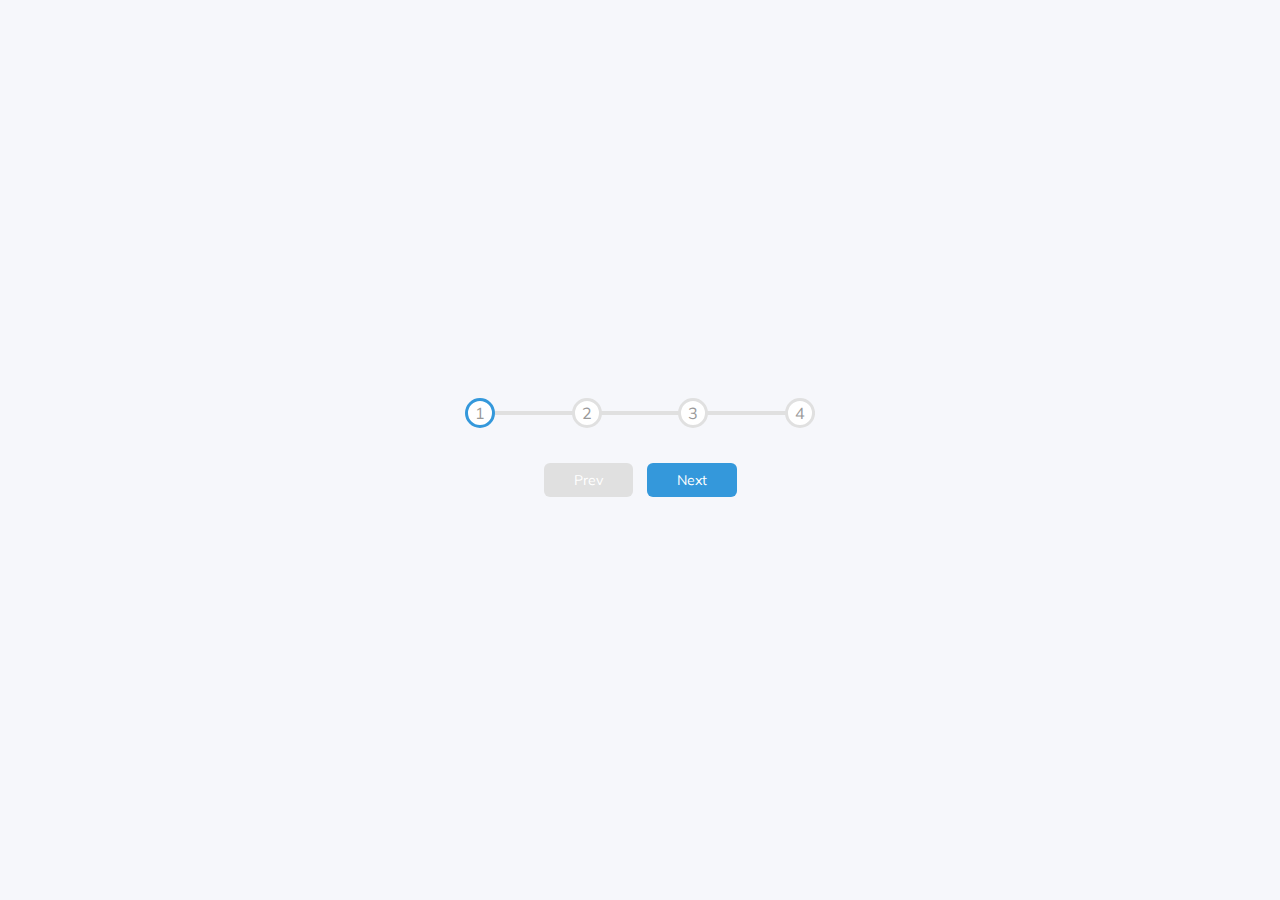
<file: Day 02_Progress Steps/index.html>
<!DOCTYPE html>
<html lang="en">
  <head>
    <meta charset="UTF-8" />
    <meta name="viewport" content="width=device-width, initial-scale=1.0" />
    <!-- <link rel="stylesheet" href="https://cdnjs.cloudflare.com/ajax/libs/font-awesome/6.4.2/css/all.min.css" integrity="sha512-z3gLpd7yknf1YoNbCzqRKc4qyor8gaKU1qmn+CShxbuBusANI9QpRohGBreCFkKxLhei6S9CQXFEbbKuqLg0DA==" crossorigin="anonymous" referrerpolicy="no-referrer" /> -->
    <link rel="stylesheet" href="styles.css" />
    <title>Progress Steps</title>
  </head>
  <body>
    <div class="container">
      <div class="progress-container">
        <div class="progress" id="progress"></div>
        <div class="circle active">1</div>
        <div class="circle">2</div>
        <div class="circle">3</div>
        <div class="circle">4</div>
      </div>

      <button class="btn" id="prev" disabled>Prev</button>
      <button class="btn" id="next">Next</button>
    </div>

    <script src="script.js"></script>
  </body>
</html>
</file>
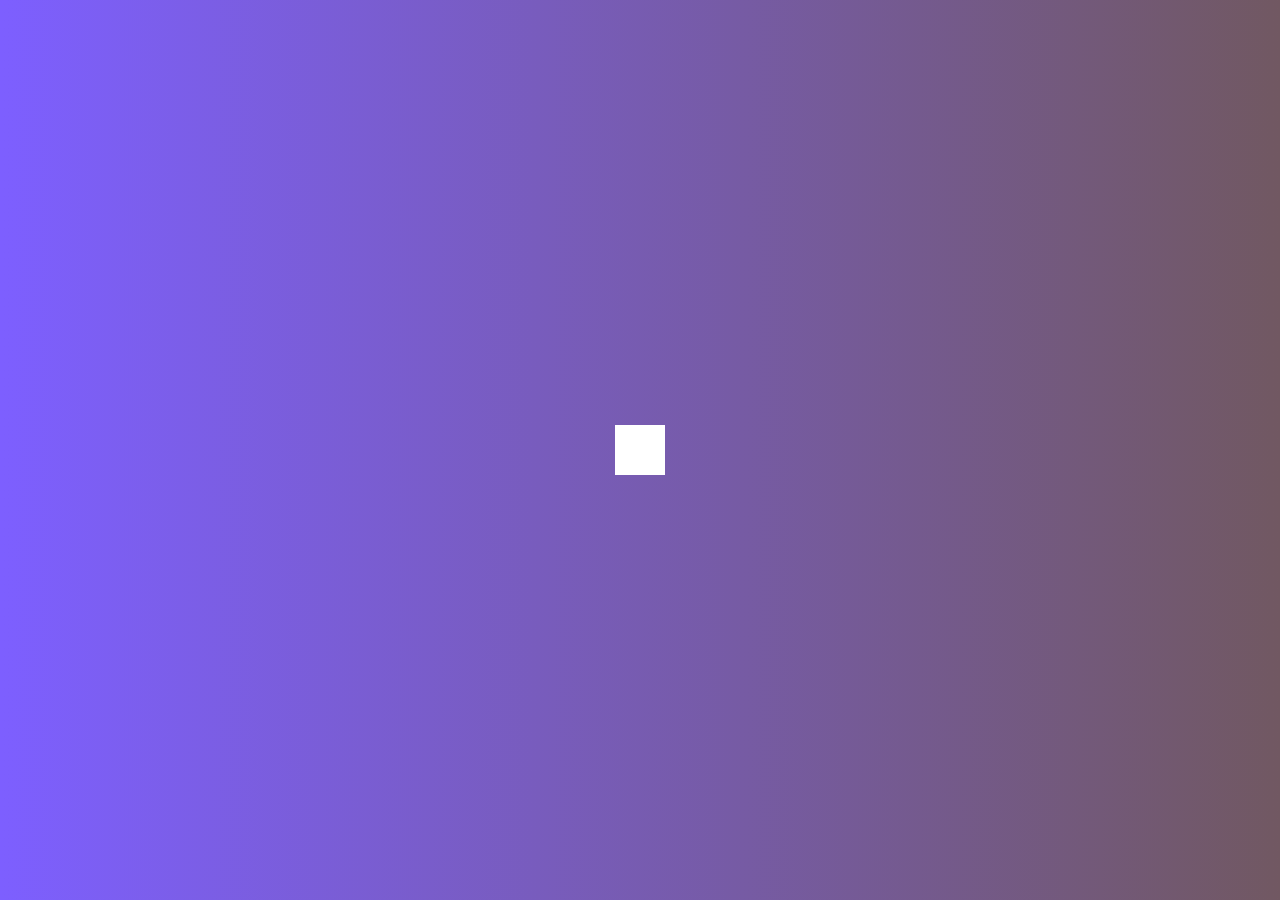
<file: Day 04_Hidden Search Widget/index.html>
<!DOCTYPE html>
<html lang="en">
<head>
    <meta charset="UTF-8">
    <meta name="viewport" content="width=device-width, initial-scale=1.0">
    <link rel="stylesheet" href="https://cdnjs.cloudflare.com/ajax/libs/font-awesome/6.4.2/css/all.min.css" integrity="sha512-z3gLpd7yknf1YoNbCzqRKc4qyor8gaKU1qmn+CShxbuBusANI9QpRohGBreCFkKxLhei6S9CQXFEbbKuqLg0DA==" crossorigin="anonymous" referrerpolicy="no-referrer" />
    <link rel="stylesheet" href="styles.css">
    <title>Hidden Search Widget</title>
</head>
<body>
    <div class="search">
        <input type="text" class="input" placeholder="Search...">
        <button class="btn"><i class="fas fa-search"></i></button>
    </div>






    <script src="script.js"></script>
</body>
</html>
</file>
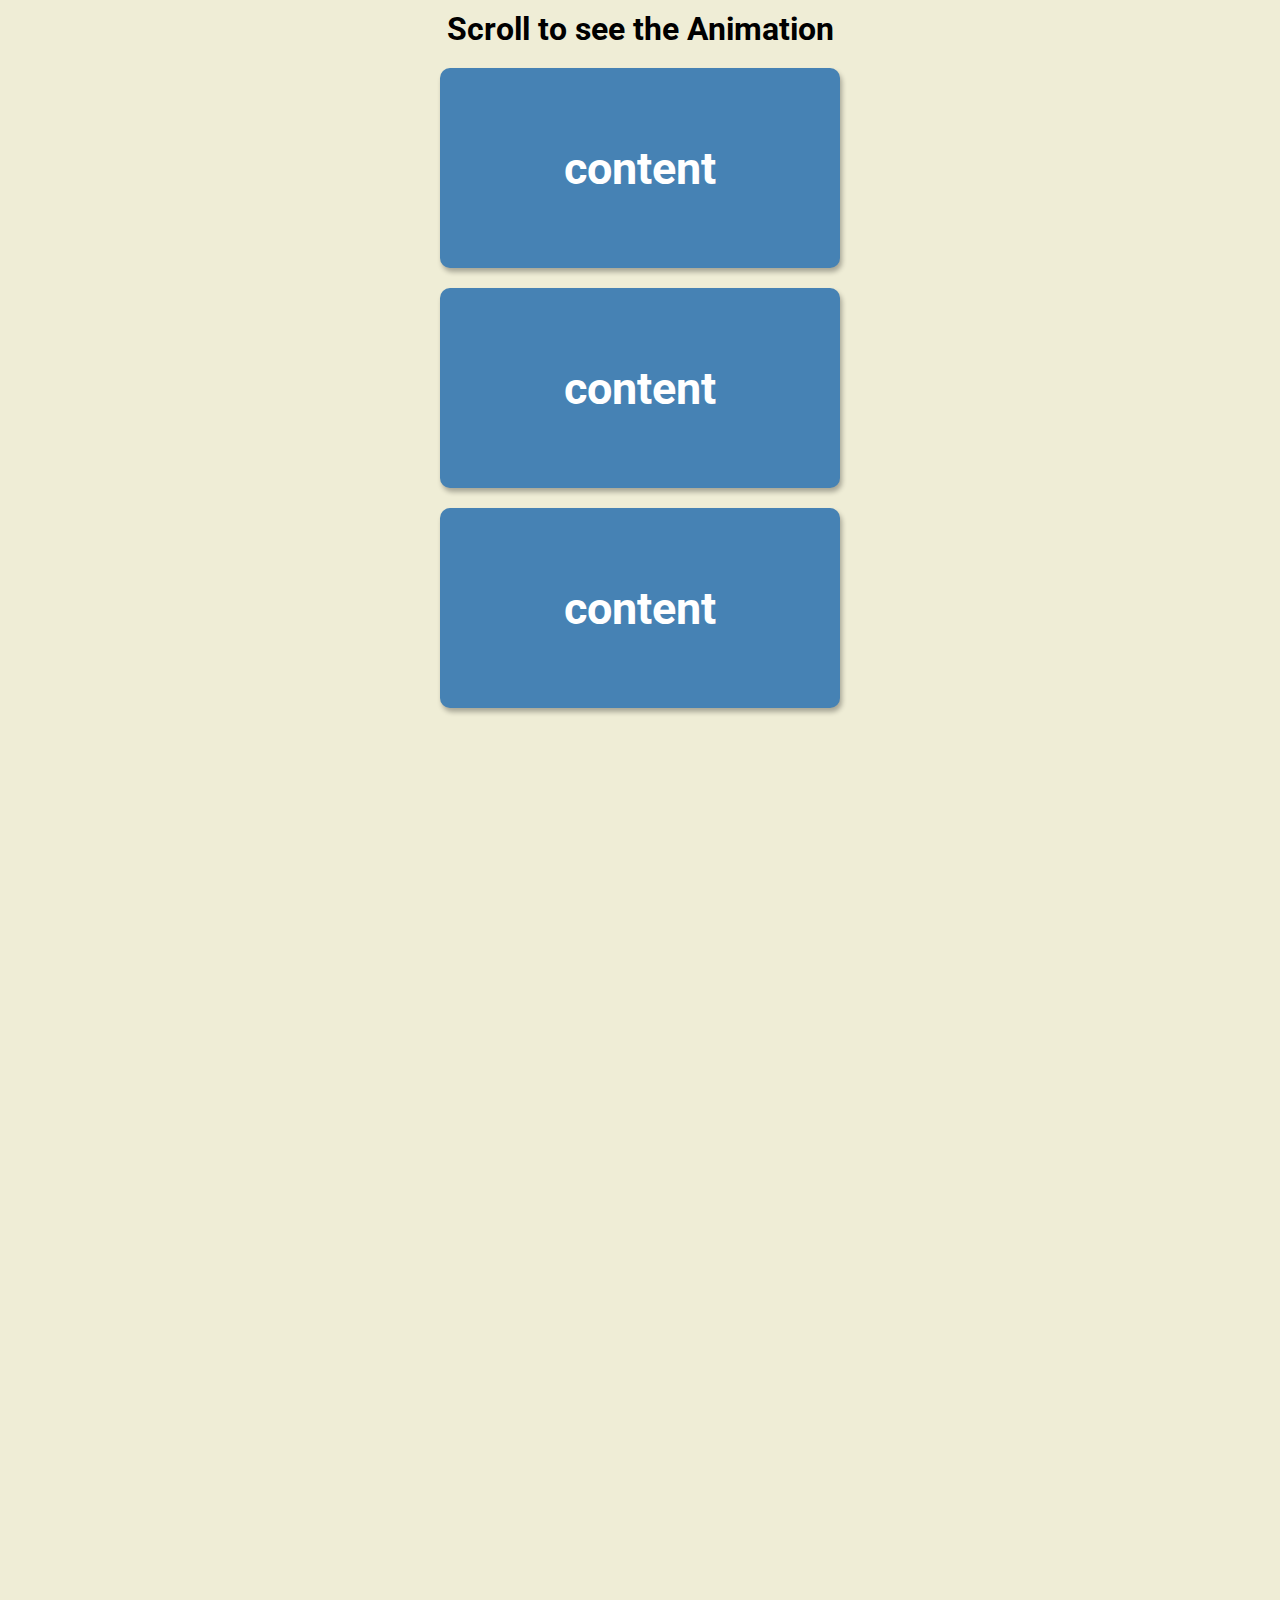
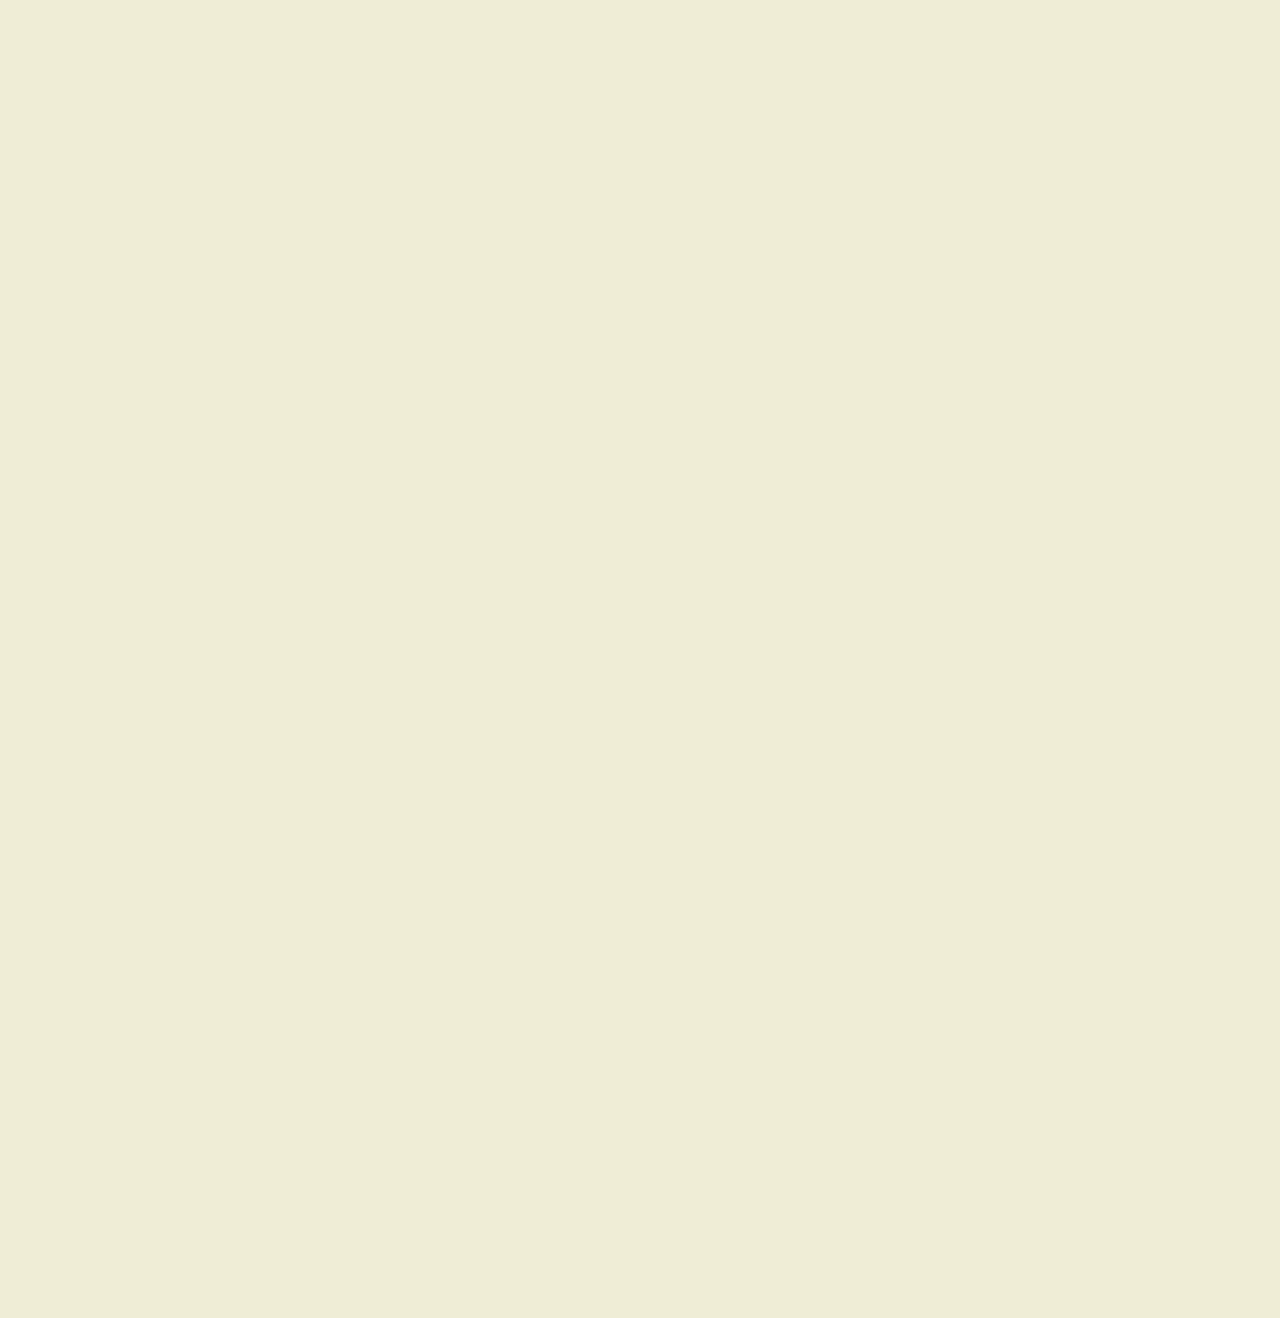
<file: Day 06_Scroll Animation/index.html>
<!DOCTYPE html>
<html lang="en">
<head>
    <meta charset="UTF-8">
    <meta name="viewport" content="width=device-width, initial-scale=1.0">
    <!-- <link rel="stylesheet" href="https://cdnjs.cloudflare.com/ajax/libs/font-awesome/6.4.2/css/all.min.css" integrity="sha512-z3gLpd7yknf1YoNbCzqRKc4qyor8gaKU1qmn+CShxbuBusANI9QpRohGBreCFkKxLhei6S9CQXFEbbKuqLg0DA==" crossorigin="anonymous" referrerpolicy="no-referrer" /> -->
    <link rel="stylesheet" href="styles.css">
    <title>Scroll Animation</title>
</head>
<body>
    <h1>Scroll to see the Animation</h1>
    <div class="box"><h2>content</h2></div>
    <div class="box"><h2>content</h2></div>
    <div class="box"><h2>content</h2></div>
    <div class="box"><h2>content</h2></div>
    <div class="box"><h2>content</h2></div>
    <div class="box"><h2>content</h2></div>
    <div class="box"><h2>content</h2></div>
    <div class="box"><h2>content</h2></div>
    <div class="box"><h2>content</h2></div>
    <div class="box"><h2>content</h2></div>
    <div class="box"><h2>content</h2></div>
    <div class="box"><h2>content</h2></div>
    <div class="box"><h2>content</h2></div>
    <script src="script.js"></script>
</body>
</html>
</file>
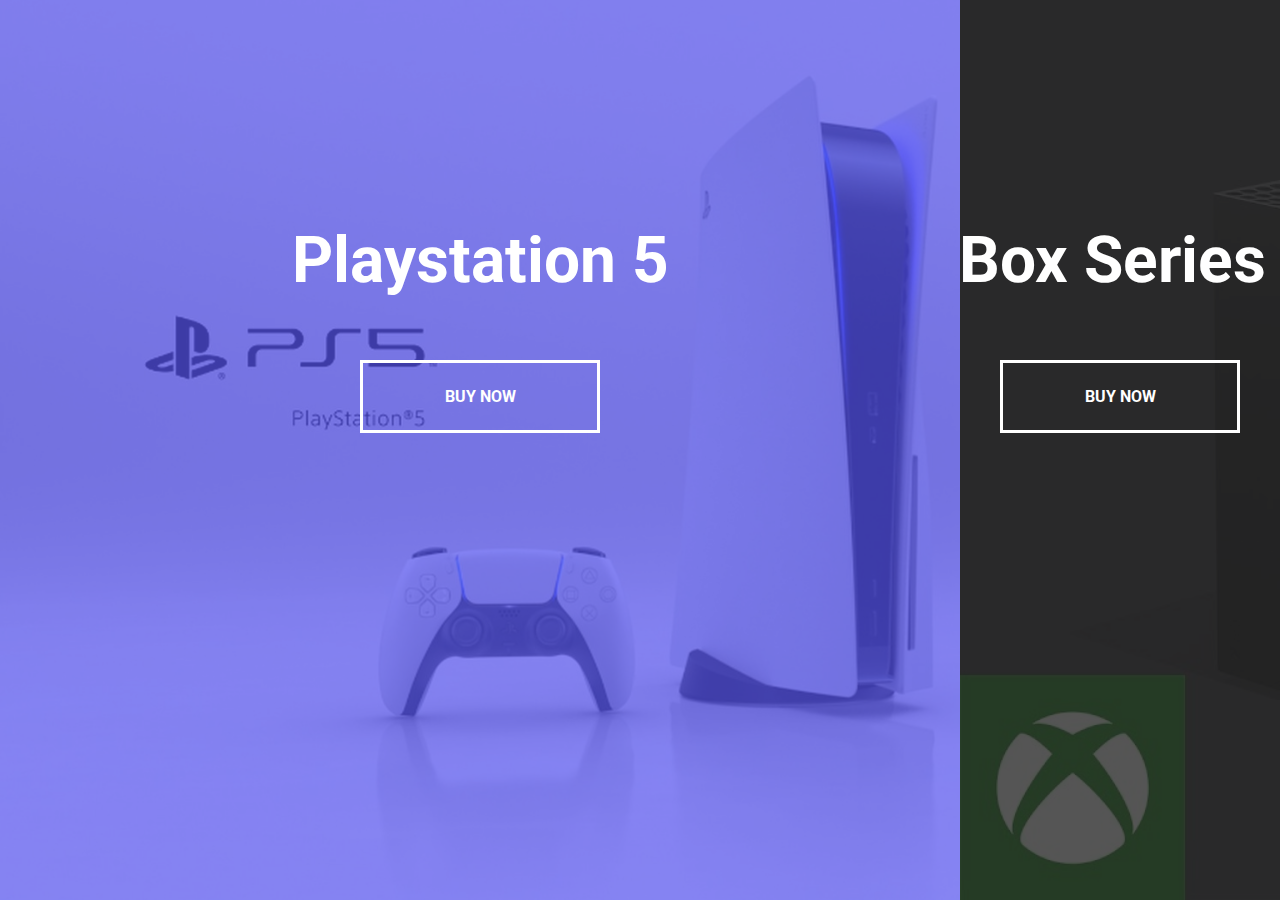
<file: Day 07_Split Landing Page/index.html>
<!DOCTYPE html>
<html lang="en">
<head>
    <meta charset="UTF-8">
    <meta name="viewport" content="width=device-width, initial-scale=1.0">
    <!-- <link rel="stylesheet" href="https://cdnjs.cloudflare.com/ajax/libs/font-awesome/6.4.2/css/all.min.css" integrity="sha512-z3gLpd7yknf1YoNbCzqRKc4qyor8gaKU1qmn+CShxbuBusANI9QpRohGBreCFkKxLhei6S9CQXFEbbKuqLg0DA==" crossorigin="anonymous" referrerpolicy="no-referrer" /> -->
    <link rel="stylesheet" href="styles.css">
    <title>My Project</title>
</head>
<body>
    <div class="container">
        <div class="split left">
            <h1>Playstation 5</h1>
            <a href="#" class="btn">Buy Now</a>
        </div>
        <div class="split right">
            <h1>XBox Series X</h1>
            <a href="#" class="btn">Buy Now</a>
        </div>
    </div>






    <script src="script.js"></script>
</body>
</html>
</file>
<file: Day 02_Progress Steps/styles.css>
@import url('https://fonts.googleapis.com/css2?family=Muli&display=swap');
:root {
  --line-border-fill: #3498db;
  --line-border-empty: #e0e0e0;
}

* {
  box-sizing: border-box;
}

body {
  background-color: #f6f7fb;
  font-family: "Muli", sans-serif;
  display: flex;
  margin: 0;
  align-items: center;
  justify-content: center;
  height: 100vh;
  overflow: hidden;
}

.container {
  text-align: center;
}

.progress-container {
  display: flex;
  justify-content: space-between;
  position: relative;
  margin-bottom: 30px;
  max-width: 100%;
  width: 350px;
}

.progress-container::before {
  content: "";
  background-color: var(--line-border-empty);
  position: absolute;
  top: 50%;
  left: 0;
  height: 4px;
  width: 100%;
  transform: translateY(-50%);
  z-index: -1;
}

.progress {
  background-color: var(--line-border-fill);
  position: absolute;
  top: 50%;
  left: 0;
  height: 4px;
  width: 0%;
  transform: translateY(-50%);
  z-index: -1;
  transition: 0.4s ease;
}

.circle {
  background-color: #fff;
  color: #999;
  border-radius: 50%;
  height: 30px;
  width: 30px;
  display: flex;
  justify-content: center;
  align-items: center;
  border: 3px solid var(--line-border-empty);
  transition: 0.4s ease;
}

.circle.active {
  border-color: var(--line-border-fill);
}

.btn {
  background-color: var(--line-border-fill);
  color: #fff;
  border: 0;
  border-radius: 6px;
  cursor: pointer;
  font-family: inherit;
  padding: 8px 30px;
  margin: 5px;
  font-size: 14px;
}

.btn:active {
  transform: scale(0.98);
}

.btn:focus {
  outline: 0;
}

.btn:disabled {
  background-color: var(--line-border-empty);
  cursor: not-allowed;
}
</file>
<file: Day 04_Hidden Search Widget/styles.css>
@import url('https://fonts.googleapis.com/css2?family=Roboto:wght@400;700&display=swap');
*{
    box-sizing: border-box;
}

body{
    background-image: linear-gradient(90deg, #7d5fff, #715862);
    font-family: "Roboto", sans-serif;
    display: flex;
    margin: 0;
    align-items: center;
    justify-content: center;
    height: 100vh;
    overflow: hidden;
}

.search{
    position: relative;
    height: 50px;
}

.search .input{
    background-color: #fff;
    border: 0;
    font-size: 18px;
    padding: 15px;
    height: 50px;
    width: 50px;
    transition: width 0.3s ease;
}

.btn{
    background-color: #fff;
    border: 0;
    cursor: pointer;
    font-size: 24px;
    position: absolute;
    top: 0;
    left: 0;
    height: 50px;
    width: 50px;
    transition: transform 0.3s ease;
}

.btn:focus, .input:focus{
    outline: none;
}

.search.active .input{
    width: 200px;
}

.search.active .btn{
    transform: translateX(198px);
}
</file>
<file: Day 06_Scroll Animation/styles.css>
@import url('https://fonts.googleapis.com/css2?family=Roboto:wght@400;700&display=swap');
*{
    box-sizing: border-box;
}

body{
    background-color: #efedd6;
    font-family: "Roboto", sans-serif;
    display: flex;
    margin: 0;
    flex-direction: column;
    align-items: center;
    justify-content: center;
    overflow-x: hidden;
}

h1{
    margin: 10px;
}

.box{
    background-color: steelblue;
    color: white;
    display: flex;
    align-items: center;
    justify-content: center;
    width: 400px;
    height: 200px;
    margin: 10px;
    border-radius: 10px;
    box-shadow: 2px 4px 5px rgba(0,0,0,0.3);
    transform: translateX(400%);
    transition: transform 0.4s ease;
}

.box:nth-of-type(even) {
    transform: translateX(-400%);
}

.box.show{
    transform: translateX(0);
}

.box h2{
    font-size: 45px;
}
</file>
<file: Day 07_Split Landing Page/styles.css>
@import url('https://fonts.googleapis.com/css2?family=Roboto:wght@400;700&display=swap');
:root{
    --left-bg-color: rgba(87, 84, 236, 0.7);
    --right-bg-color: rgba(43, 43, 43, 0.8);
    --left-btn-hover-color: rgba(87,84,236,1);
    --right-btn-hover-color: rgba(28,122,28,1);
    --hover-width: 75%;
    --other-width: 25%; 
    --speed: 1000ms;
}

*{
    box-sizing: border-box;
}

body{
    font-family: "Roboto", sans-serif;
    height: 100vh;
    overflow: hidden;
    margin: 0px;
}

h1{
    font-size: 4rem;
    color: #fff;
    position: absolute;
    left: 50%;
    top: 20%;
    transform: translateX(-50%);
    white-space: nowrap;
}

.btn{
    position: absolute;
    display: flex;
    align-items: center;
    justify-content: center;
    left: 50%;
    top: 40%;
    transform: translateX(-50%);
    text-decoration: none;
    color: #fff;
    border: #fff solid 0.2rem;
    font-size: 1rem;
    font-weight: bold;
    text-transform: uppercase;
    width: 15rem;
    padding: 1.5rem;
}

.split.left .btn:hover{
    background-color: var(--left-btn-hover-color);
    border-color: var(--left-btn-hover-color);
}

.split.right .btn:hover{
    background-color: var(--right-btn-hover-color);
    border-color: var(--right-btn-hover-color);
}

.container{
    position: relative;
    width: 100%;
    height: 100%;
    background: #333;
}

.split{
    position: absolute;
    width: 50%;
    height: 100%;
    overflow: hidden;
}

.split.left{
    left: 0;
    background-image: url(ps.jpg);
    background-repeat: no-repeat;
    background-size: cover;
}

.split.left::before{
    content: '';
    position: absolute;
    width: 100%;
    height: 100%;
    background-color: var(--left-bg-color);
}

.split.right{
    right: 0;
    background-image: url(xbox.jpg);
    background-repeat: no-repeat;
    background-size: cover;
}

.split.right::before{
    content: '';
    position: absolute;
    width: 100%;
    height: 100%;
    background-color: var(--right-bg-color);
}

.split.right, .split.left, .split.right::before, .split.left::before{
    transition:all var(--speed) ease-in-out;
}

.hover-left .left{
    width: var(--hover-width);
}

.hover-left .right{
    width: var(--other-width);
}

.hover-right .right{
    width: var(--hover-width);
}

.hover-right .left{
    width: var(--other-width);
}

@media(max-width: 800px){
    h1{
        font-size: 2rem;
        top: 30%;
    }
    .btn{
        padding: 1.2rem;
        width: 12rem;
    }
}
</file>
